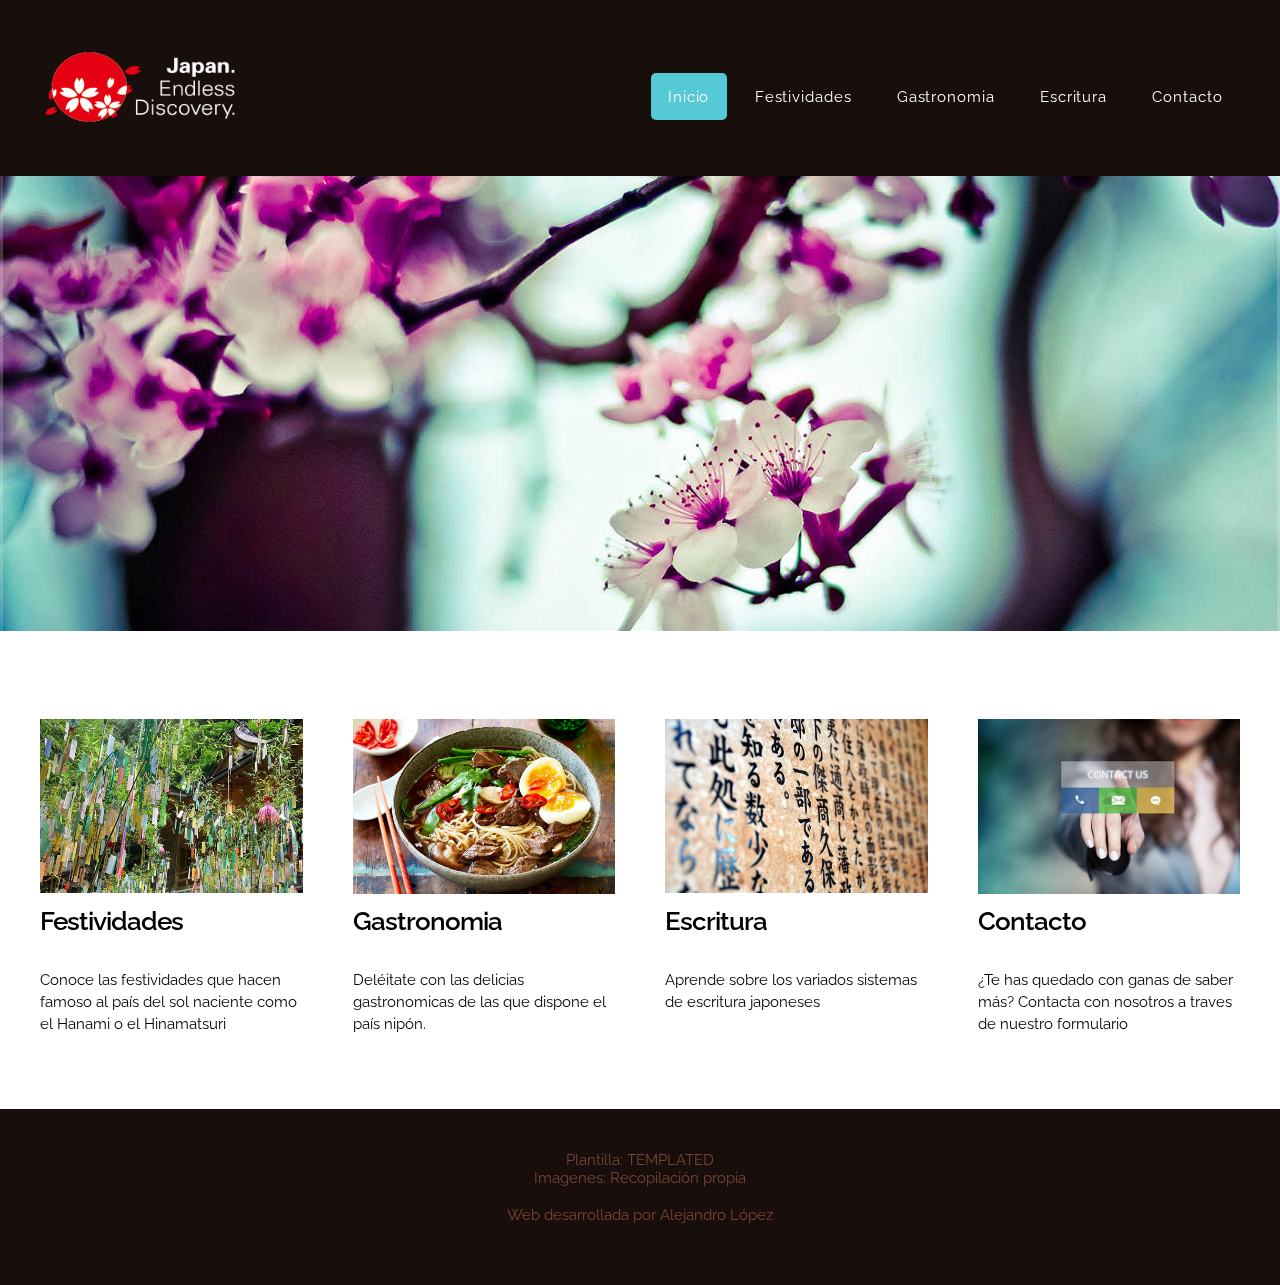
<file: HTML/index.html>
<!DOCTYPE HTML>
<!--
	Autonomy by TEMPLATED
    templated.co @templatedco
    Released for free under the Creative Commons Attribution 3.0 license (templated.co/license)
-->
<html>
	<head>
		<title>Japón por Alexlp</title>
		<meta http-equiv="content-type" content="text/html; charset=utf-8" />
		<meta name="description" content="" />
		<meta name="keywords" content="" />
		<link rel="icon" type="image/x-icon" href="https://i.imgur.com/o9pSnKB.png" />
		<link href='http://fonts.googleapis.com/css?family=Raleway:400,100,200,300,500,600,700,800,900' rel='stylesheet' type='text/css'>
		<!--[if lte IE 8]><script src="js/html5shiv.js"></script><![endif]-->
		<script src="http://ajax.googleapis.com/ajax/libs/jquery/1.11.0/jquery.min.js"></script>
		<script src="js/skel.min.js"></script>
		<script src="js/skel-panels.min.js"></script>
		<script src="js/init.js"></script>
		<script src="js/back.js"></script>
		<noscript>
			<link rel="stylesheet" href="css/skel-noscript.css" />
			<link rel="stylesheet" href="css/style.css" />
			<link rel="stylesheet" href="css/style-desktop.css" />
		</noscript>
		<!--[if lte IE 8]><link rel="stylesheet" href="css/ie/v8.css" /><![endif]-->
		<!--[if lte IE 9]><link rel="stylesheet" href="css/ie/v9.css" /><![endif]-->
	</head>
	<body class="homepage">
		<button onclick="topFunction()" id="myBtn" title="Go to top">Ir arriba</button>


		<!-- Header -->
		<div id="header">
			<div class="container">
				<a href="index.html"><img src="images/logo.png" alt="logo" width="200" height="100"/></a>

				<!-- Logo -->
				<!--<div id="logo">
					<h1><a href="#">Japón por Alexlp</a></h1>
				</div>-->
				
				<!-- Nav -->
				<nav id="nav">
					<ul>
						<li class="active"><a class="menu" href="index.html">Inicio</a></li>
						<li><a class="menu" href="festividades.html">Festividades</a></li>
						<li><a class="menu" href="gastronomia.html">Gastronomia</a></li>
						<li><a class="menu" href="escritura.html">Escritura</a></li>
						<li><a class="menu" href="contacto.html">Contacto</a></li>
					</ul>
				</nav>

			</div>
		</div>

		<div id="banner">&nbsp;</div>

		<div id="featured">
			<div class="container">
				<div class="row">

					<div class="3u">
						<section>
							<a href="festividades.html" class="image full"><img src="images/Tanabata2.jpg" alt="Tanabata"></a>
							<header>
								<h2>Festividades</h2>
							</header>
							<p>Conoce las festividades que hacen famoso al país del sol naciente como el Hanami o el Hinamatsuri</p>				
						</section>
					</div>

					<div class="3u">
						<section>
							<a href="gastronomia.html" class="image full"><img src="images/ramen2.jpg" alt="Ramen"></a>
							<header>
								<h2>Gastronomia</h2>
							</header>
							<p>Deléitate con las delicias gastronomicas de las que dispone el país nipón.</p>				
						</section>
					</div>

					<div class="3u">
						<section>
							<a href="escritura.html" class="image full"><img src="images/kanji.jpg" alt=""></a>
							<header>
								<h2>Escritura</h2>
							</header>
							<p>Aprende sobre los variados sistemas de escritura japoneses</p>	
						</section>
					</div>


					<div class="3u">
						<section>
							<a href="contacto.html" class="image full"><img src="images/contacto.jpg" alt="Taiko"></a>
							<header>
								<h2>Contacto</h2>
							</header>
							<p>¿Te has quedado con ganas de saber más? Contacta con nosotros a traves de nuestro formulario</p>				
						</section>
					</div>

				</div>
			</div>
		</div>
		<!-- Copyright -->
		<div id="copyright">
			<div class="container">
				Plantilla: <a href="http://templated.co">TEMPLATED</a> 
				<p>Imagenes: Recopilación propia</p>
				<p>Web desarrollada por <a href="https://www.linkedin.com/in/alexinforlopez/" target="_blank">Alejandro López</a></p> 
			</div>
		</div>
	</body>
</html>
</file>
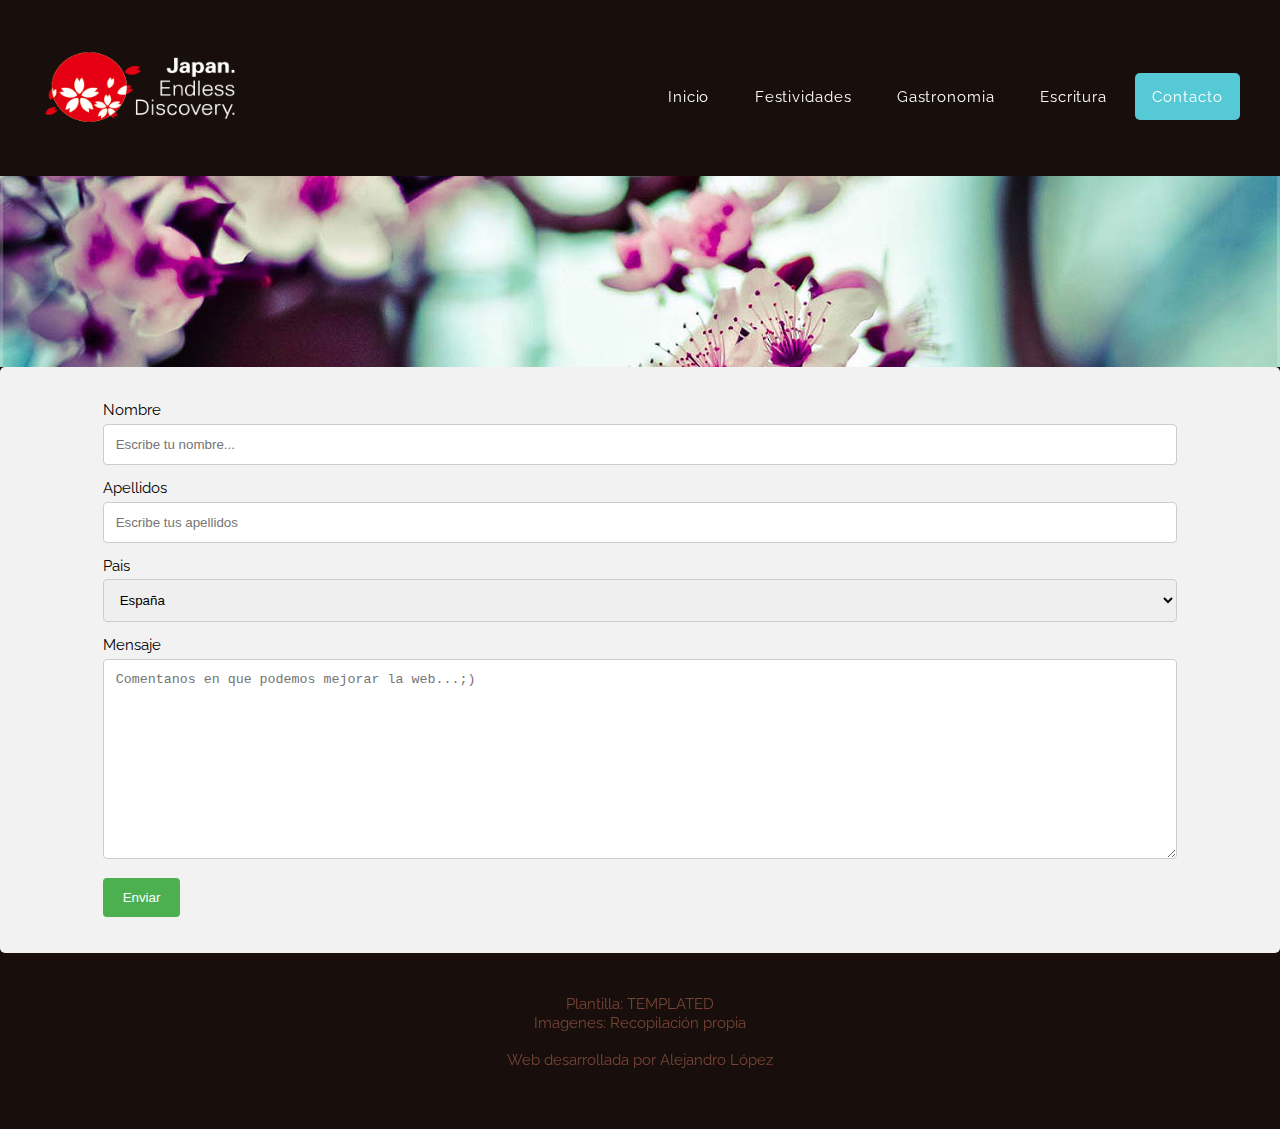
<file: HTML/contacto.html>
<!DOCTYPE HTML>
<!--
	Autonomy by TEMPLATED
    templated.co @templatedco
    Released for free under the Creative Commons Attribution 3.0 license (templated.co/license)
-->
<html>
	<head>
		<title>Japón por Alexlp</title>
		<meta http-equiv="content-type" content="text/html; charset=utf-8" />
		<meta name="description" content="" />
		<meta name="keywords" content="" />
		<link rel="icon" type="image/x-icon" href="https://i.imgur.com/o9pSnKB.png" />
		<link href='http://fonts.googleapis.com/css?family=Raleway:400,100,200,300,500,600,700,800,900' rel='stylesheet' type='text/css'>
		<!--[if lte IE 8]><script src="js/html5shiv.js"></script><![endif]-->
		<script src="http://ajax.googleapis.com/ajax/libs/jquery/1.11.0/jquery.min.js"></script>
		<script src="js/skel.min.js"></script>
		<script src="js/skel-panels.min.js"></script>
		<script src="js/init.js"></script>
		<script src="js/back.js"></script>
		<noscript>
			<link rel="stylesheet" href="css/skel-noscript.css" />
			<link rel="stylesheet" href="css/style.css" />
			<link rel="stylesheet" href="css/style-desktop.css" />
		</noscript>
		<!--[if lte IE 8]><link rel="stylesheet" href="css/ie/v8.css" /><![endif]-->
		<!--[if lte IE 9]><link rel="stylesheet" href="css/ie/v9.css" /><![endif]-->
	</head>
	<body>
		<button onclick="topFunction()" id="myBtn" title="Go to top">Ir arriba</button>

		<!-- Header -->
		<div id="header">
			<div class="container">
				<a href="index.html"><img src="images/logo.png" alt="logo" width="200" height="100"/></a>
				
				<!-- Nav -->
				<nav id="nav">
					<ul>
						<li><a class="menu" href="index.html">Inicio</a></li>
						<li><a class="menu" href="festividades.html">Festividades</a></li>
						<li><a class="menu" href="gastronomia.html">Gastronomia</a></li>
						<li><a class="menu" href="escritura.html">Escritura</a></li>
						<li class="active"><a class="menu" href="contacto.html">Contacto</a></li>
					</ul>
				</nav>
			</div>
		</div>
		<!-- Header -->

		<div id="banner">&nbsp;</div>

		<div class="contenedor">
 			<form action="http://www.iesjacaranda-brenes.org/lmsgi/resultado.php" method="post" target="_blank">
 				Nombre<br>
 				<input type="text" id="nombre" name="Nombre" placeholder="Escribe tu nombre...">
 				Apellidos<br>
				<input type="text" id="apellidos" name="Apellidos" placeholder="Escribe tus apellidos">
				Pais<br>
				<select id="pais" name="Pais">
					<option value="España">España</option>
					<option value="Japón">Japón</option>
					<option value="Brasil">Braaaaziiiil</option>
				</select>
				Mensaje<br>
				<textarea id="subject" name="Mensaje" placeholder="Comentanos en que podemos mejorar la web...;)" style="height:200px"></textarea>
				<input type="submit" value="Enviar">
			</form>
		</div> 
		</div>
		<!-- Copyright -->
		<div id="copyright">
			<div class="container">
				Plantilla: <a href="http://templated.co">TEMPLATED</a> 
				<p>Imagenes: Recopilación propia</p>
				<p>Web desarrollada por <a href="https://www.linkedin.com/in/alexinforlopez/" target="_blank">Alejandro López</a></p> 
			</div>
		</div>

	</body>
</html>
</file>
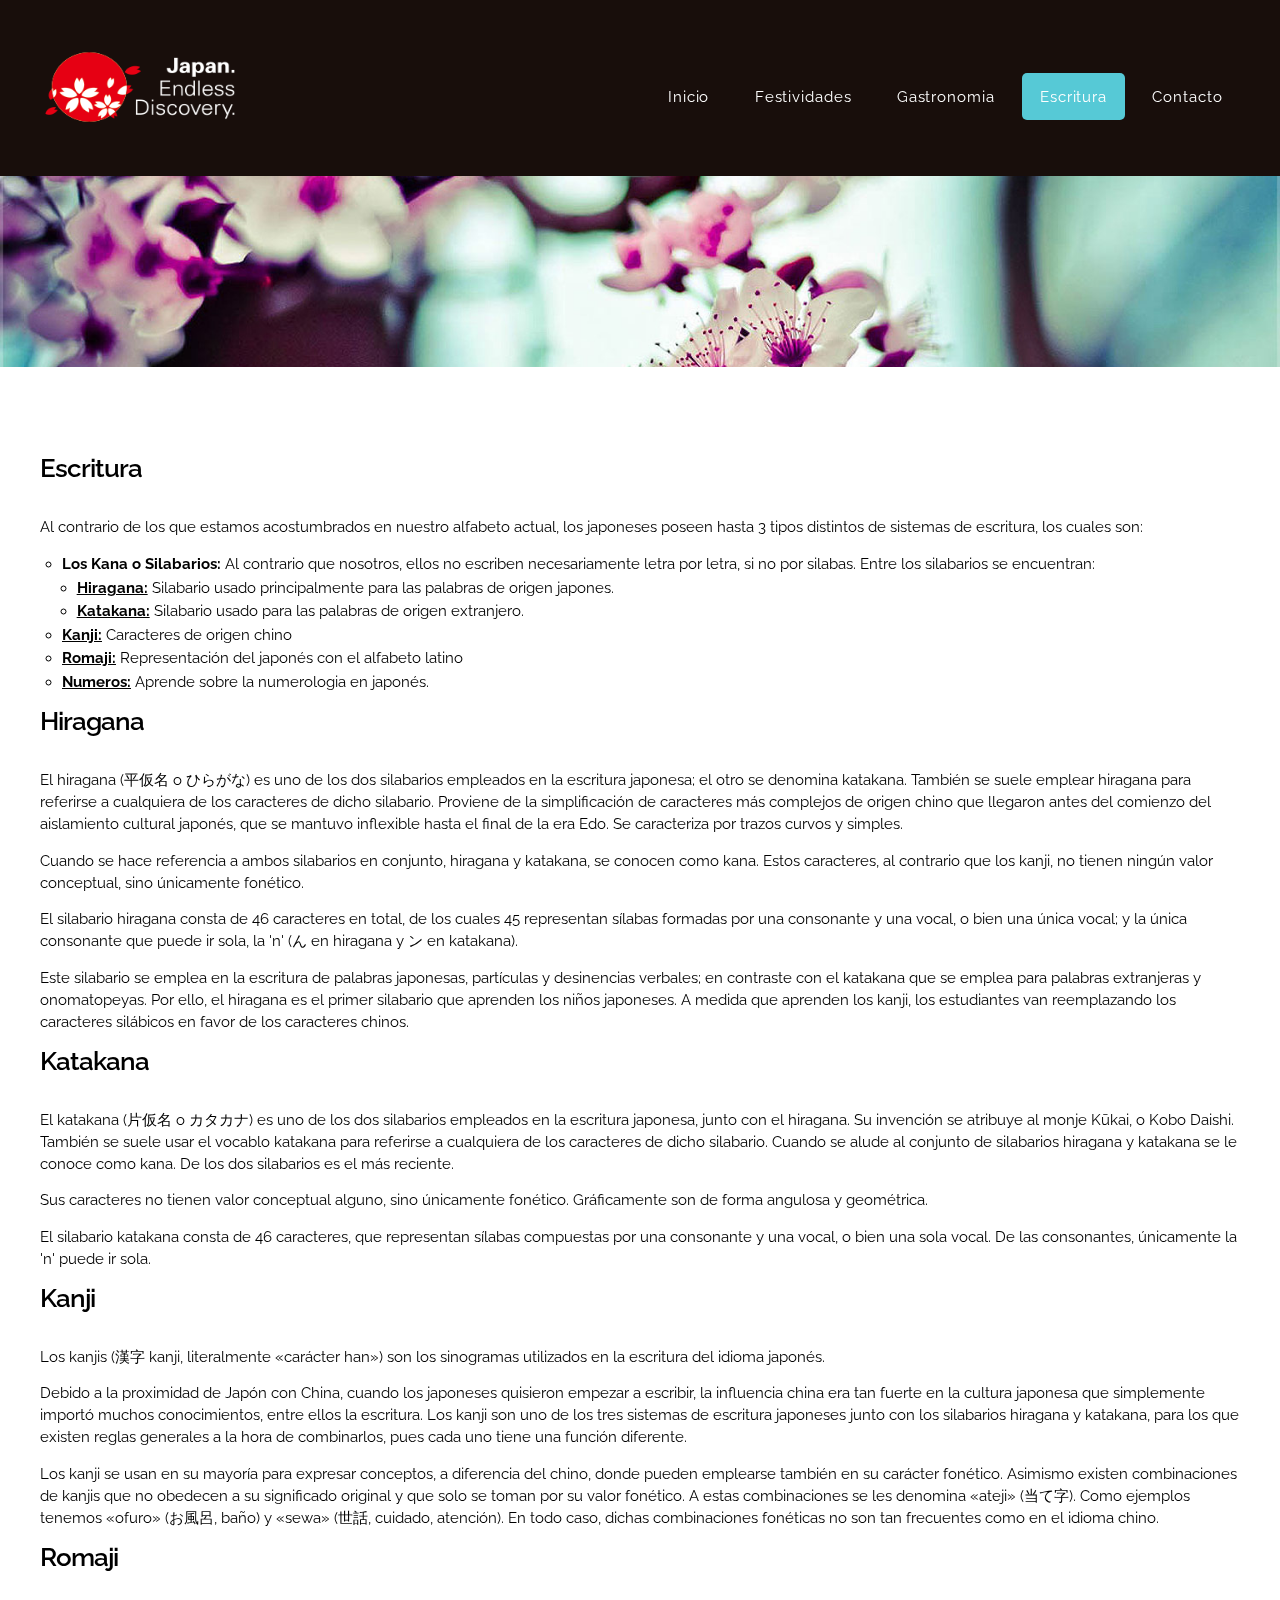
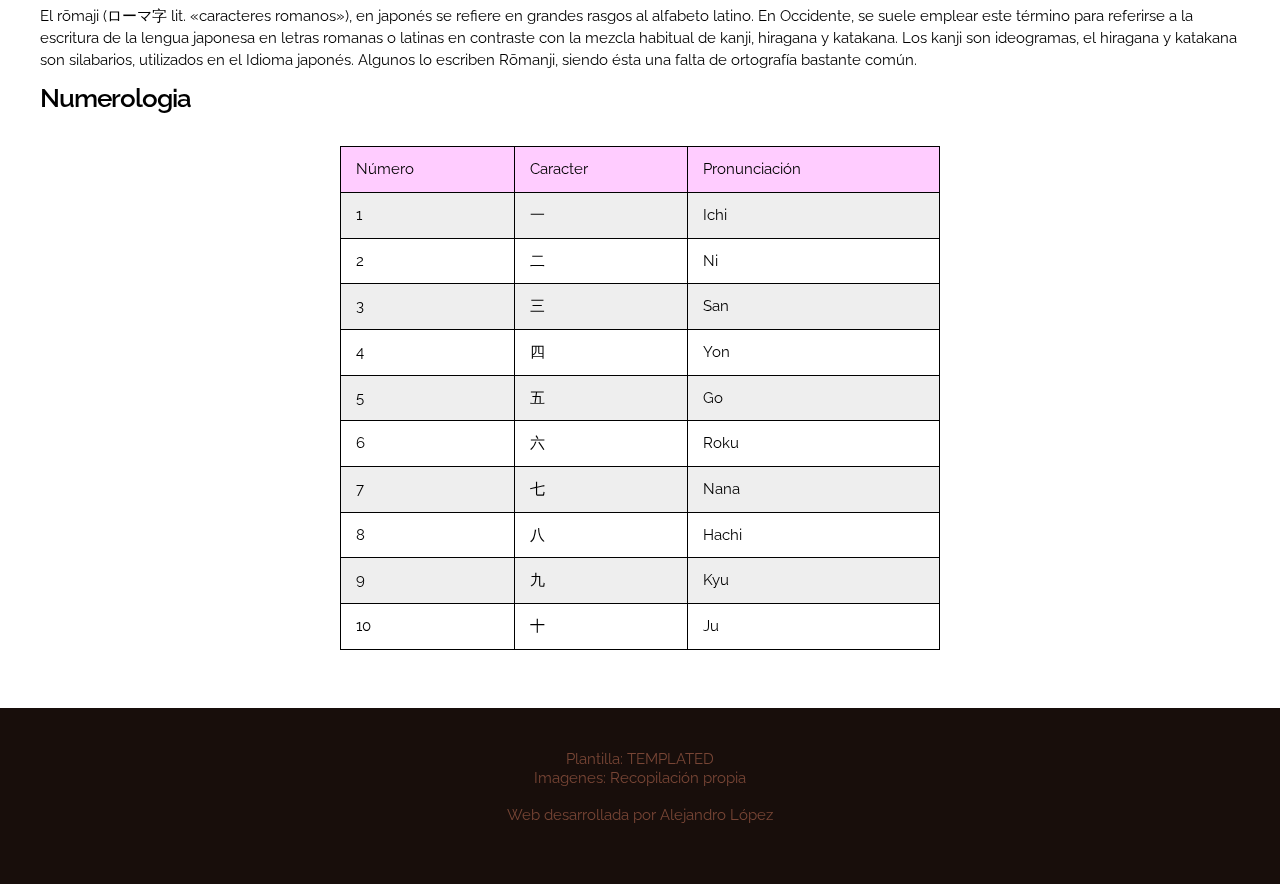
<file: HTML/escritura.html>
<!DOCTYPE HTML>
<!--
	Autonomy by TEMPLATED
    templated.co @templatedco
    Released for free under the Creative Commons Attribution 3.0 license (templated.co/license)
-->
<html>
	<head>
		<title>Japón por Alexlp</title>
		<meta http-equiv="content-type" content="text/html; charset=utf-8" />
		<meta name="description" content="" />
		<meta name="keywords" content="" />
		<link rel="icon" type="image/x-icon" href="https://i.imgur.com/o9pSnKB.png" />
		<link href='http://fonts.googleapis.com/css?family=Raleway:400,100,200,300,500,600,700,800,900' rel='stylesheet' type='text/css'>
		<!--[if lte IE 8]><script src="js/html5shiv.js"></script><![endif]-->
		<script src="http://ajax.googleapis.com/ajax/libs/jquery/1.11.0/jquery.min.js"></script>
		<script src="js/skel.min.js"></script>
		<script src="js/skel-panels.min.js"></script>
		<script src="js/init.js"></script>
		<script src="js/back.js"></script>
		<noscript>
			<link rel="stylesheet" href="css/skel-noscript.css" />
			<link rel="stylesheet" href="css/style.css" />
			<link rel="stylesheet" href="css/style-desktop.css" />
		</noscript>
		<!--[if lte IE 8]><link rel="stylesheet" href="css/ie/v8.css" /><![endif]-->
		<!--[if lte IE 9]><link rel="stylesheet" href="css/ie/v9.css" /><![endif]-->
	</head>
	<body>
		<button onclick="topFunction()" id="myBtn" title="Go to top">Ir arriba</button>

		<!-- Header -->
		<div id="header">
			<div class="container">
				<a href="index.html"><img src="images/logo.png" alt="logo" width="200" height="100"/></a>
				
				<!-- Nav -->
				<nav id="nav">
					<ul>
						<li><a class="menu" href="index.html">Inicio</a></li>
						<li><a class="menu" href="festividades.html">Festividades</a></li>
						<li><a class="menu" href="gastronomia.html">Gastronomia</a></li>
						<li class="active"><a class="menu" href="escritura.html">Escritura</a></li>
						<li><a class="menu" href="contacto.html">Contacto</a></li>
					</ul>
				</nav>
			</div>
		</div>
		<!-- Header -->

		<div id="banner">&nbsp;</div>

		<div id="featured">
			<div class="container">
				<div class="row">
					<div>
						<section>
							<header>
								<h2>Escritura</h2>
							</header>
							<p>Al contrario de los que estamos acostumbrados en nuestro alfabeto actual, los japoneses poseen hasta 3 tipos distintos de sistemas de escritura, los cuales son:</p>
							<ul style="list-style-type:circle" >
								<li style='margin-left: 1.5em'><strong>Los Kana o Silabarios:</strong> Al contrario que nosotros, ellos no escriben necesariamente letra por letra, si no por silabas. Entre los silabarios se encuentran:</li>
								<ul style="list-style-type:circle">
									<li style='margin-left: 2.5em'><strong><a href="#hiragana">Hiragana:</a></strong> Silabario usado principalmente para las palabras de origen japones.</li>
									<li style='margin-left: 2.5em'><strong><a href="#katakana">Katakana:</a></strong> Silabario usado para las palabras de origen extranjero.</li>
								</ul>
								<li style='margin-left: 1.5em'><strong><a href="#kanji">Kanji:</a></strong> Caracteres de origen chino</li>
								<li style='margin-left: 1.5em'><strong><a href="#romaji">Romaji:</a></strong> Representación del japonés con el alfabeto latino</li>
								<li style='margin-left: 1.5em'><strong><a href="#numeros">Numeros:</a></strong> Aprende sobre la numerologia en japonés.</li>
							</ul>
							<br>
						</section>
						<section>
							<header>
								<h2 id="hiragana">Hiragana</h2>
							</header>
							<p>El hiragana (平仮名 o ひらがな) es uno de los dos silabarios empleados en la escritura japonesa; el otro se denomina katakana. También se suele emplear hiragana para referirse a cualquiera de los caracteres de dicho silabario. Proviene de la simplificación de caracteres más complejos de origen chino que llegaron antes del comienzo del aislamiento cultural japonés, que se mantuvo inflexible hasta el final de la era Edo. Se caracteriza por trazos curvos y simples.</p>

							<p>Cuando se hace referencia a ambos silabarios en conjunto, hiragana y katakana, se conocen como kana. Estos caracteres, al contrario que los kanji, no tienen ningún valor conceptual, sino únicamente fonético.</p>

							<p>El silabario hiragana consta de 46 caracteres en total, de los cuales 45 representan sílabas formadas por una consonante y una vocal, o bien una única vocal; y la única consonante que puede ir sola, la 'n' (ん en hiragana y ン en katakana).</p>

							<p>Este silabario se emplea en la escritura de palabras japonesas, partículas y desinencias verbales; en contraste con el katakana que se emplea para palabras extranjeras y onomatopeyas. Por ello, el hiragana es el primer silabario que aprenden los niños japoneses. A medida que aprenden los kanji, los estudiantes van reemplazando los caracteres silábicos en favor de los caracteres chinos.</p>
						</section>
						<section>
							<header>
								<h2 id="katakana">Katakana</h2>
							</header>
							<p>El katakana (片仮名 o カタカナ) es uno de los dos silabarios empleados en la escritura japonesa, junto con el hiragana. Su invención se atribuye al monje Kūkai, o Kobo Daishi. También se suele usar el vocablo katakana para referirse a cualquiera de los caracteres de dicho silabario. Cuando se alude al conjunto de silabarios hiragana y katakana se le conoce como kana. De los dos silabarios es el más reciente.</p>

							<p>Sus caracteres no tienen valor conceptual alguno, sino únicamente fonético. Gráficamente son de forma angulosa y geométrica.</p>

							<p>El silabario katakana consta de 46 caracteres, que representan sílabas compuestas por una consonante y una vocal, o bien una sola vocal. De las consonantes, únicamente la 'n' puede ir sola.</p>
						</section>
						<section>
							<header>
								<h2 id="kanji">Kanji</h2>
							</header>
							<p>Los kanjis (漢字 kanji, literalmente «carácter han») son los sinogramas utilizados en la escritura del idioma japonés.</p>

							<p>Debido a la proximidad de Japón con China, cuando los japoneses quisieron empezar a escribir, la influencia china era tan fuerte en la cultura japonesa que simplemente importó muchos conocimientos, entre ellos la escritura. Los kanji son uno de los tres sistemas de escritura japoneses junto con los silabarios hiragana y katakana, para los que existen reglas generales a la hora de combinarlos, pues cada uno tiene una función diferente.</p>

							<p>Los kanji se usan en su mayoría para expresar conceptos, a diferencia del chino, donde pueden emplearse también en su carácter fonético. Asimismo existen combinaciones de kanjis que no obedecen a su significado original y que solo se toman por su valor fonético. A estas combinaciones se les denomina «ateji» (当て字). Como ejemplos tenemos «ofuro» (お風呂, baño) y «sewa» (世話, cuidado, atención). En todo caso, dichas combinaciones fonéticas no son tan frecuentes como en el idioma chino.</p>
						</section>
						<section>
							<header>
								<h2 id="romaji">Romaji</h2>
							</header>
							<p>El rōmaji (ローマ字 lit. «caracteres romanos»), en japonés se refiere en grandes rasgos al alfabeto latino. En Occidente, se suele emplear este término para referirse a la escritura de la lengua japonesa en letras romanas o latinas en contraste con la mezcla habitual de kanji, hiragana y katakana. Los kanji son ideogramas, el hiragana y katakana son silabarios, utilizados en el Idioma japonés. Algunos lo escriben Rōmanji, siendo ésta una falta de ortografía bastante común.</p>
						</section>
						<section>
							<header>
								<h2 id="numeros">Numerologia</h2>
							</header>
							<table id="t01">
  							<tr>
   								<th>Número</th>
  							  	<th>Caracter</th> 
							    <th>Pronunciación</th>
							</tr>
							<tr>
							    <td>1</td>
							    <td>一</td>
							    <td>Ichi</td>
							</tr>
							<tr>
							    <td>2</td>
							    <td>二</td>
							    <td>Ni</td>
							</tr>
							<tr>
								<td>3</td>
								<td>三</td>
								<td>San</td>
							</tr>
							<tr>
								<td>4</td>
								<td>四</td>
								<td>Yon</td>
							</tr>
							<tr>
								<td>5</td>
								<td>五</td>
								<td>Go</td>
							</tr>
							<tr>
								<td>6</td>
								<td>六</td>
								<td>Roku</td>
							</tr>
							<tr>
								<td>7</td>
								<td>七</td>
								<td>Nana</td>
							</tr>
							<tr>
								<td>8</td>
								<td>八</td>
								<td>Hachi</td>
							</tr>
							<tr>
								<td>9</td>
								<td>九</td>
								<td>Kyu</td>
							</tr>
							<tr>
								<td>10</td>
								<td>十</td>
								<td>Ju</td>
							</tr>
							</table>
						</section>

					</div>		
				</div>
			</div>
		</div>
		

		<!-- Copyright -->
		<div id="copyright">
			<div class="container">
				Plantilla: <a href="http://templated.co">TEMPLATED</a> 
				<p>Imagenes: Recopilación propia</p>
				<p>Web desarrollada por <a href="https://www.linkedin.com/in/alexinforlopez/" target="_blank">Alejandro López</a></p> 
			</div>
		</div>

	</body>
</html>
</file>
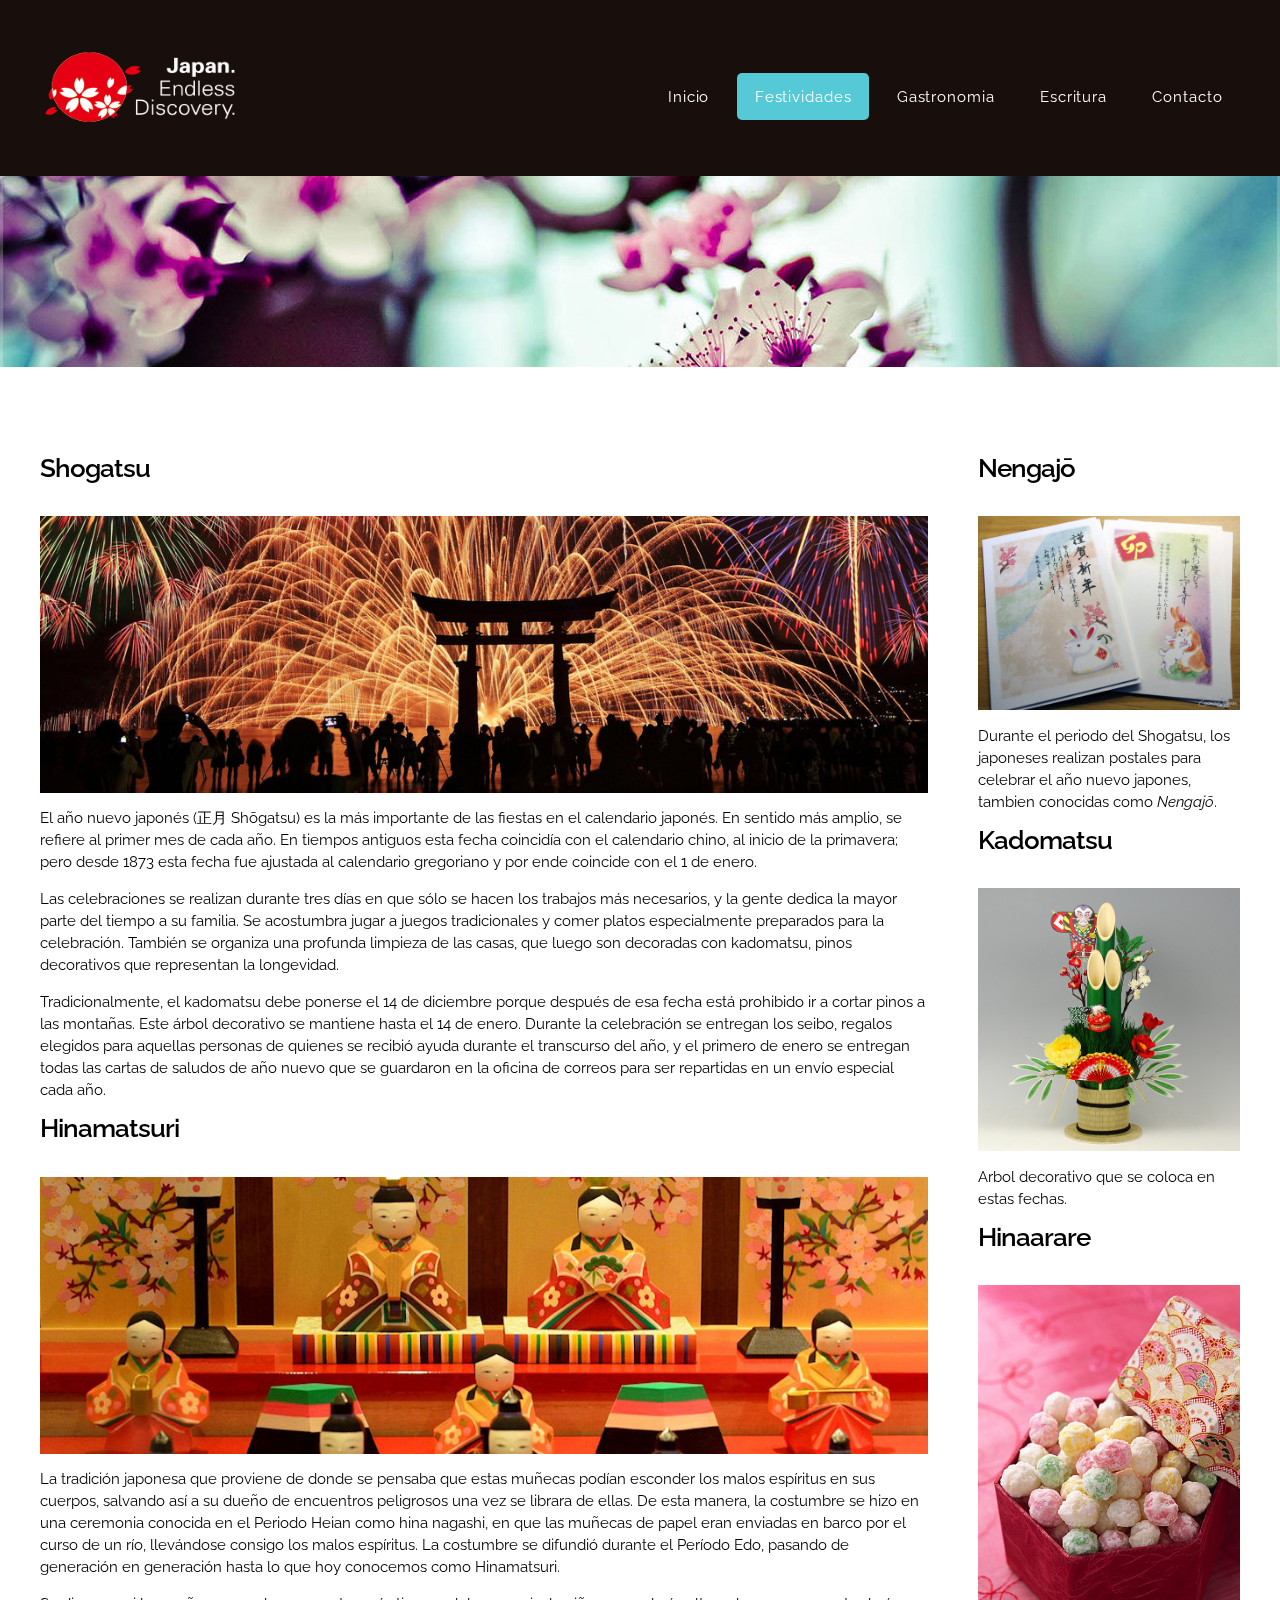
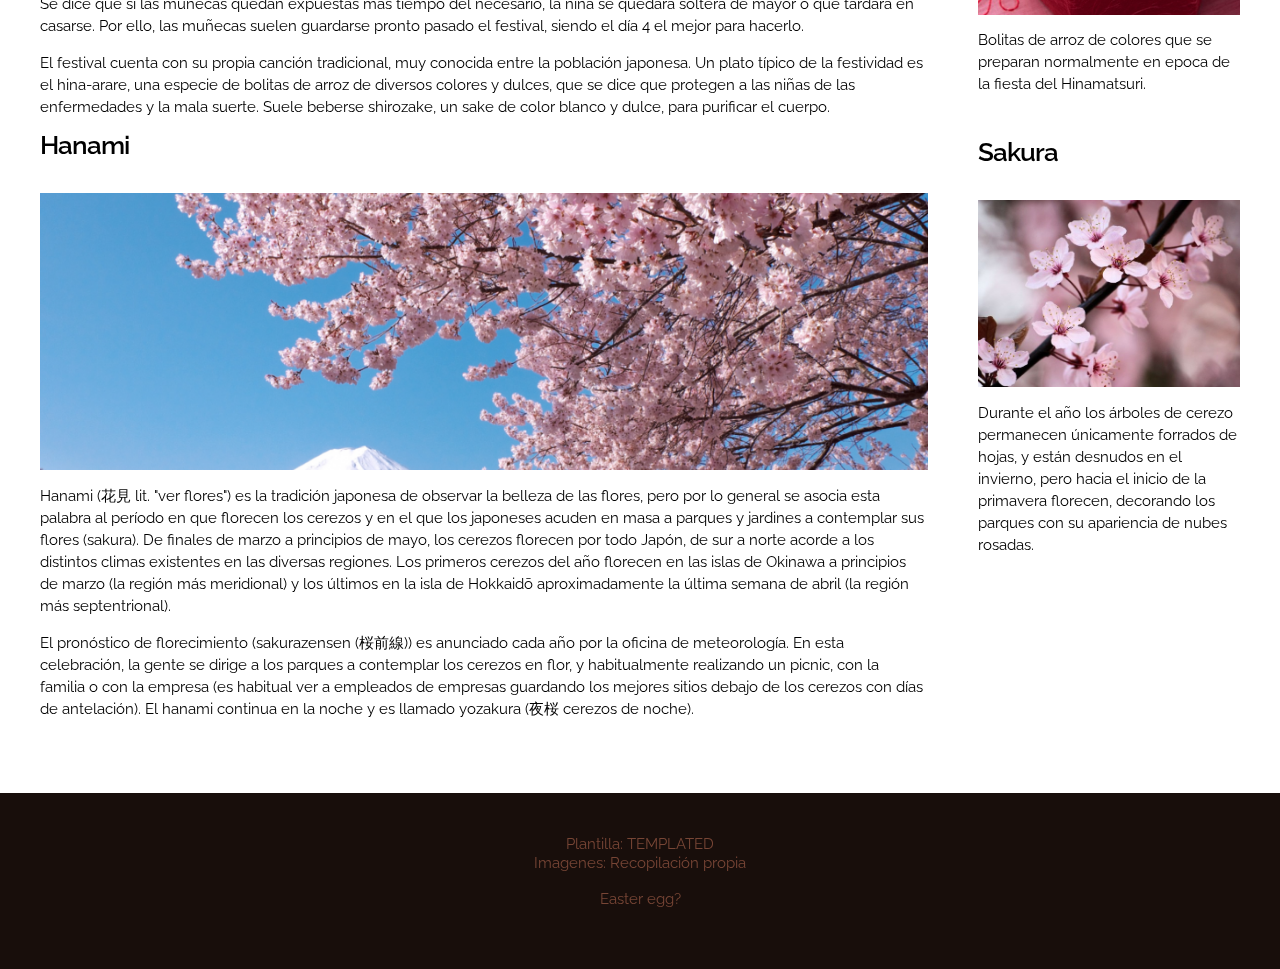
<file: HTML/festividades.html>
<!DOCTYPE HTML>
<!--
	Autonomy by TEMPLATED
    templated.co @templatedco
    Released for free under the Creative Commons Attribution 3.0 license (templated.co/license)
-->
<html>
	<head>
		<title>Japón por Alexlp</title>
		<meta http-equiv="content-type" content="text/html; charset=utf-8" />
		<meta name="description" content="" />
		<meta name="keywords" content="" />
		<link rel="icon" type="image/x-icon" href="https://i.imgur.com/o9pSnKB.png" />
		<link href='http://fonts.googleapis.com/css?family=Raleway:400,100,200,300,500,600,700,800,900' rel='stylesheet' type='text/css'>
		<!--[if lte IE 8]><script src="js/html5shiv.js"></script><![endif]-->
		<script src="http://ajax.googleapis.com/ajax/libs/jquery/1.11.0/jquery.min.js"></script>
		<script src="js/skel.min.js"></script>
		<script src="js/skel-panels.min.js"></script>
		<script src="js/init.js"></script>
		<script src="js/back.js"></script>
		<noscript>
			<link rel="stylesheet" href="css/skel-noscript.css" />
			<link rel="stylesheet" href="css/style.css" />
			<link rel="stylesheet" href="css/style-desktop.css" />
		</noscript>
		<!--[if lte IE 8]><link rel="stylesheet" href="css/ie/v8.css" /><![endif]-->
		<!--[if lte IE 9]><link rel="stylesheet" href="css/ie/v9.css" /><![endif]-->
	</head>
	<body>
		<button onclick="topFunction()" id="myBtn" title="Go to top">Ir arriba</button>

		<!-- Header -->
		<div id="header">
			<div class="container">
				<a href="index.html"><img src="images/logo.png" alt="logo" width="200" height="100"/></a>
				
				<!-- Nav -->
				<nav id="nav">
					<ul>
						<li><a class="menu" href="index.html">Inicio</a></li>
						<li class="active"><a class="menu" href="festividades.html">Festividades</a></li>
						<li><a class="menu" href="gastronomia.html">Gastronomia</a></li>
						<li><a class="menu" href="escritura.html">Escritura</a></li>
						<li><a class="menu" href="contacto.html">Contacto</a></li>
					</ul>
				</nav>
			</div>
		</div>
		<!-- Header -->

		<div id="banner">&nbsp;</div>

		<div id="featured">
			<div class="container">
				<div class="row">
					<div class="9u">
						<section>
							<header>
								<h2>Shogatsu</h2>
							</header>
							<img src="images/rsz_hanabi_1st.jpg" alt="" class="image full">
							<p>El año nuevo japonés (正月 Shōgatsu) es la más importante de las fiestas en el calendario japonés. En sentido más amplio, se refiere al primer mes de cada año. En tiempos antiguos esta fecha coincidía con el calendario chino, al inicio de la primavera; pero desde 1873 esta fecha fue ajustada al calendario gregoriano y por ende coincide con el 1 de enero.</p>
							<p>Las celebraciones se realizan durante tres días en que sólo se hacen los trabajos más necesarios, y la gente dedica la mayor parte del tiempo a su familia. Se acostumbra jugar a juegos tradicionales y comer platos especialmente preparados para la celebración. También se organiza una profunda limpieza de las casas, que luego son decoradas con kadomatsu, pinos decorativos que representan la longevidad.</p>
							<p>Tradicionalmente, el kadomatsu debe ponerse el 14 de diciembre porque después de esa fecha está prohibido ir a cortar pinos a las montañas. Este árbol decorativo se mantiene hasta el 14 de enero.
							Durante la celebración se entregan los seibo, regalos elegidos para aquellas personas de quienes se recibió ayuda durante el transcurso del año, y el primero de enero se entregan todas las cartas de saludos de año nuevo que se guardaron en la oficina de correos para ser repartidas en un envío especial cada año.</p> 
						</section>
						<section>
							<header>
								<h2>Hinamatsuri</h2>
							</header>
							<img src="images/hinamatsurirsz.jpg" alt="" class="image full">
							<p>La tradición japonesa que proviene de donde se pensaba que estas muñecas podían esconder los malos espíritus en sus cuerpos, salvando así a su dueño de encuentros peligrosos una vez se librara de ellas. De esta manera, la costumbre se hizo en una ceremonia conocida en el Periodo Heian como hina nagashi, en que las muñecas de papel eran enviadas en barco por el curso de un río, llevándose consigo los malos espíritus. La costumbre se difundió durante el Período Edo, pasando de generación en generación hasta lo que hoy conocemos como Hinamatsuri.</p>
							<p>Se dice que si las muñecas quedan expuestas más tiempo del necesario, la niña se quedará soltera de mayor o que tardará en casarse. Por ello, las muñecas suelen guardarse pronto pasado el festival, siendo el día 4 el mejor para hacerlo.</p>
							<p>El festival cuenta con su propia canción tradicional, muy conocida entre la población japonesa. Un plato típico de la festividad es el hina-arare, una especie de bolitas de arroz de diversos colores y dulces, que se dice que protegen a las niñas de las enfermedades y la mala suerte. Suele beberse shirozake, un sake de color blanco y dulce, para purificar el cuerpo.</p> 
						</section>
						<section>
							<header>
								<h2>Hanami</h2>
							</header>
							<img src="images/hanamirsz.png" alt="" class="image full">
							<p>Hanami (花見 lit. "ver flores") es la tradición japonesa de observar la belleza de las flores, pero por lo general se asocia esta palabra al período en que florecen los cerezos y en el que los japoneses acuden en masa a parques y jardines a contemplar sus flores (sakura). De finales de marzo a principios de mayo, los cerezos florecen por todo Japón, de sur a norte acorde a los distintos climas existentes en las diversas regiones. Los primeros cerezos del año florecen en las islas de Okinawa a principios de marzo (la región más meridional) y los últimos en la isla de Hokkaidō aproximadamente la última semana de abril (la región más septentrional).</p>
							<p>El pronóstico de florecimiento (sakurazensen (桜前線)) es anunciado cada año por la oficina de meteorología. En esta celebración, la gente se dirige a los parques a contemplar los cerezos en flor, y habitualmente realizando un picnic, con la familia o con la empresa (es habitual ver a empleados de empresas guardando los mejores sitios debajo de los cerezos con días de antelación). El hanami continua en la noche y es llamado yozakura (夜桜 cerezos de noche).</p> 
						</section>
					</div>
					<div class="3u">
						<section>
							<header>
								<h2>Nengajō</h2>
							</header>
							<a class="image full"><img src="images/nengajo.jpg" alt=""></a>
							<p>Durante el periodo del Shogatsu, los japoneses realizan postales para celebrar el año nuevo japones, tambien conocidas como <i>Nengajō</i>.</p>
						</section>
						<section>
							<header>
								<h2>Kadomatsu</h2>
							</header>
							<a class="image full"><img src="images/kadomatsu.jpg" alt=""></a>
							<p>Arbol decorativo que se coloca en estas fechas.</p>				
						</section>
						<section>
							<header>
								<h2>Hinaarare</h2>
							</header>
							<a class="image full"><img src="images/hinaarare.png" alt=""></a>
							<p>Bolitas de arroz de colores que se preparan normalmente en epoca de la fiesta del Hinamatsuri. </p>				
						</section>
						<br />
						<br />
						<section>
							<header>
								<h2>Sakura</h2>
							</header>
							<a class="image full"><img src="images/sakura.jpg" alt=""></a>
							<p>Durante el año los árboles de cerezo permanecen únicamente forrados de hojas, y están desnudos en el invierno, pero hacia el inicio de la primavera florecen, decorando los parques con su apariencia de nubes rosadas. </p>				
						</section>
					</div>		
				</div>
			</div>
		</div>
		

		<!-- Copyright -->
		<div id="copyright">
			<div class="container">
				Plantilla: <a href="http://templated.co">TEMPLATED</a> 
				<p>Imagenes: Recopilación propia</p>
				<p><a href="http://www.pown.it/1471" target="_blank">Easter egg?</a></p>
				
			</div>
		</div>

	</body>
</html>
</file>
<file: HTML/css/style.css>
﻿/*
	Autonomy by TEMPLATED
    templated.co @templatedco
    Released for free under the Creative Commons Attribution 3.0 license (templated.co/license)
*/

/*********************************************************************************/
/* Basic                                                                         */
/*********************************************************************************/

	body {
		margin: 0px;
		padding: 0px;
		background: #180E0B;
		font-family: 'Raleway', sans-serif;
		font-size: 11pt;
		color: #000000;
	}

	h1, h2, h3 {
		margin: 0px;
		padding: 0px;
	}

	h2 {
		padding: 0px 0px 20px 0px;
		letter-spacing: -1px;
		font-size: 1.8em;
	}

	p, ol, ul {
		margin-top: 0px;
		line-height: 160%;
	}

	p {
		margin-bottom: 1em;
		line-height: 150%;
	}


	strong {
		font-weight: 700;
	}

	i { 
		font-style: italic;
	}

	a {
		transition: 0.6s ease;
		color: #000000;
		border-radius: 5px;
	}


	a:hover {
		text-decoration: none;
	}

	a.menu:hover {
		transition: 0.6s;
		text-decoration: none;
		background-color: #56c9d6;
		border-radius: 5px;
	}

		/* Images */

			.image
			{
				display: inline-block;
			}
			
				.image img
				{
					display: block;
					width: 100%;
				}

				.image.featured
				{
					display: block;
					width: 100%;
					margin: 0 0 2em 0;
				}
				
				.image.full
				{
					display: block;
					width: 100%;
					margin-bottom: 1em;
				}
				
				.image.left
				{
					float: left;
					margin: 0 2em 2em 0;
				}
				
				.image.centered
				{
					display: block;
					margin: 0 0 2em 0;
				}

					.image.centered img
					{
						margin: 0 auto;
						width: auto;
					}

		header
		{
			margin-bottom: 1em;
		}
			
			header h2
			{
				font-weight: 600;
			}
		
			header .byline
			{
				display: block;
				margin: 0.5em 0 0 0;
				padding: 0 0 0.5em 0;
			}

		ul.style
		{
		}
		
		ul.style li
		{
			padding: 0.55em 0em;
		}
		
		ul.style li:first-child
		{
		}
		
		ul.style a
		{
			color: #774535 !important;
		}

		ul.style1
		{
		}
		
		ul.style1 li
		{
			padding: 0.55em 0em;
		}
		
		ul.style1 li:first-child
		{
		}
		
		ul.style1 a
		{
			color: #774535 !important;
		}

		ul.style1 img
		{
			float: left;
			margin-right: 1em;
		}
	
/*********************************************************************************/
/* Header                                                                        */
/*********************************************************************************/

	#header
	{
		position: relative;
	}

		#header .container
		{
			
			padding: 6em 0em;
		}

/*********************************************************************************/
/* Logo                                                                          */
/*********************************************************************************/

	#logo
	{
		position: absolute;
		left: 0em;
		top: 4.5em;
	}
	
		#logo h1
		{
			color: #FFF;
		}
	
		#logo a
		{
			display: block;
			text-decoration: none;
			font-size: 2.8em;
			font-weight: 600;
			color: #FFF;
		}

/*********************************************************************************/
/* Nav                                                                           */
/*********************************************************************************/

	#nav
	{
		position: absolute;
		right: 0em;
		top: 5em;
	}

		#nav > ul > li
		{
			float: left;
		}
		
			#nav > ul > li:last-child
			{
				padding-right: 0;
			}

			#nav > ul > li > a,
			#nav > ul > li > span
			{
				display: block;
				margin-left: 0.7em;
				padding: 0.80em 1.2em;
				letter-spacing: 0.06em;
				text-decoration: none;
				font-size: 1em;
				outline: 0;
				color: #FFF;
			}

			#nav li.active a
			{
				background: #56c9d6;
				border-radius: 5px;
				color: #FFF;
			}

			#nav > ul > li > ul
			{
				display: list-item;
				list-style-position: inside;
			}

/*********************************************************************************/
/* Banner                                                                        */
/*********************************************************************************/

	#banner
	{
		position: relative;
		background: #333 url(../images/banner.jpg) no-repeat center;
		background-size: cover;
	}
	
	.homepage #banner
	{
	}

/*********************************************************************************/
/* Main                                                                          */
/*********************************************************************************/

	#main
	{
		position: relative;
		padding: 6em 0em;
		background: #261611;
		color: #774535;
	}
	
	#main header h2
	{
		color: #bc765f;
	}
	
	#main a
	{
		color: #bc765f;
	}

/*********************************************************************************/
/* Featured                                                                      */
/*********************************************************************************/

	#featured
	{
		position: relative;
		padding: 6em 0em 6em 0em;
		background: #FFF;
	}

/*********************************************************************************/
/* Marketing                                                                     */
/*********************************************************************************/

	#marketing
	{
		position: relative;
		padding: 6em 0em;
		background: #372019;
		color: #8c5240;
	}
	
	#marketing header h2
	{
		color: #c0745d;
	}

/*********************************************************************************/
/* Copyright                                                                     */
/*********************************************************************************/
	
	#copyright
	{
		position: relative;
		padding: 3em 0em;
		text-align: center;
		color: #774535;
	}
	
	#copyright .container
	{
	}
	
	#copyright a
	{
		text-decoration: none;
		color: #774535 !important;
	}		

/*********************************************************************************/
/* Botón                                                                         */
/*********************************************************************************/

#myBtn {
	opacity: 0.8;
    display: none; /* Hidden by default */
    position: fixed; /* Fixed/sticky position */
    bottom: 20px; /* Place the button at the bottom of the page */
    right: 30px; /* Place the button 30px from the right */
    z-index: 99; /* Make sure it does not overlap */
    border: none; /* Remove borders */
    outline: none; /* Remove outline */
    background-color: #D785DE; /* Set a background color */
    color: white; /* Text color */
    cursor: pointer; /* Add a mouse pointer on hover */
    padding: 15px; /* Some padding */
    border-radius: 10px; /* Rounded corners */
    font-size: 18px; /* Increase font size */
    transition: width 2s
}

#myBtn:hover {
    background-color: #555; /* Add a dark-grey background on hover */
}

/*********************************************************************************/
/* Contacto                                                                      */
/*********************************************************************************/


 /* Style inputs with type="text", select elements and textareas */
input[type=text], select, textarea {
    width: 100%; /* Full width */
    padding: 12px; /* Some padding */ 
    border: 1px solid #ccc; /* Gray border */
    border-radius: 4px; /* Rounded borders */
    box-sizing: border-box; /* Make sure that padding and width stays in place */
    margin-top: 6px; /* Add a top margin */
    margin-bottom: 16px; /* Bottom margin */
    resize: vertical /* Allow the user to vertically resize the textarea (not horizontally) */
}

/* Style the submit button with a specific background color etc */
input[type=submit] {
    background-color: #4CAF50;
    color: white;
    padding: 12px 20px;
    border: none;
    border-radius: 4px;
    cursor: pointer;
}

/* When moving the mouse over the submit button, add a darker green color */
input[type=submit]:hover {
    background-color: #45a049;
}

/* Add a background color and some padding around the form */
.contenedor{
    border-radius: 5px;
    background-color: #f2f2f2;
	padding: 2.5em 7em;
} 


/*********************************************************************************/
/* Tablas                                                                        */
/*********************************************************************************/

table {
    width:50%;
    margin-left:25%;
}
table, th, td {
    border: 1px solid black;
    border-collapse: collapse;
}
th, td {
    padding: 15px;
    text-align: left;
}
table#t01 tr:nth-child(even) {
    background-color: #eee;
}
table#t01 tr:nth-child(odd) {
   background-color: #fff;
}
table#t01 th {
    background-color: #ffccff;
}
</file>
<file: HTML/css/style-desktop.css>
/*
	Autonomy by TEMPLATED
    templated.co @templatedco
    Released for free under the Creative Commons Attribution 3.0 license (templated.co/license)
*/

/*********************************************************************************/
/* Header                                                                        */
/*********************************************************************************/

	#header
	{
		position: relative;
	}

		#header .container
		{
			position: relative;
			padding: 2.5em 0em;
		}

/*********************************************************************************/
/* Logo                                                                          */
/*********************************************************************************/

	#logo
	{
		position: absolute;
		left: 0em;
		top: 4.5em;
	}
	
		#logo h1
		{
			color: #FFF;
		}
	
		#logo a
		{
			display: block;
			text-decoration: none;
			font-size: 2.8em;
			font-weight: 600;
			color: #FFF;
		}

/*********************************************************************************/
/* Nav                                                                           */
/*********************************************************************************/

	#nav
	{
		position: absolute;
		right: 0em;
		top: 5em;
	}

		#nav > ul > li
		{
			float: left;
		}
		
			#nav > ul > li:last-child
			{
				padding-right: 0;
			}

			#nav > ul > li > a,
			#nav > ul > li > span
			{
				display: block;
				margin-left: 0.7em;
				padding: 0.80em 1.2em;
				letter-spacing: 0.06em;
				text-decoration: none;
				font-size: 1em;
				outline: 0;
				color: #FFF;
			}

			#nav li.active a
			{
				background: #56c9d6;
				border-radius: 5px;
				color: #FFF;
			}

			#nav > ul > li > ul
			{
				display: none;
			}

/*********************************************************************************/
/* Banner                                                                        */
/*********************************************************************************/

	#banner
	{
		padding: 6em 0em;
	}

	.homepage #banner
	{
		padding: 15em 0em;
	}

/*********************************************************************************/
/* Main                                                                          */
/*********************************************************************************/

	#main
	{
		padding: 6em 0em;
	}
	
/*********************************************************************************/
/* Featured                                                                      */
/*********************************************************************************/

	#featured
	{
		padding: 6em 0em 4em 0em;
	}

/*********************************************************************************/
/* Marketing                                                                     */
/*********************************************************************************/

	#marketing
	{
		padding: 6em 0em;
	}
	
/*********************************************************************************/
/* Copyright                                                                     */
/*********************************************************************************/
	
	#copyright
	{
		padding: 3em 0em;
	}
</file>
<file: HTML/css/skel-noscript.css>
/* Resets (http://meyerweb.com/eric/tools/css/reset/ | v2.0 | 20110126 | License: none (public domain)) */

	html,body,div,span,applet,object,iframe,h1,h2,h3,h4,h5,h6,p,blockquote,pre,a,abbr,acronym,address,big,cite,code,del,dfn,em,img,ins,kbd,q,s,samp,small,strike,strong,sub,sup,tt,var,b,u,i,center,dl,dt,dd,ol,ul,li,fieldset,form,label,legend,table,caption,tbody,tfoot,thead,tr,th,td,article,aside,canvas,details,embed,figure,figcaption,footer,header,hgroup,menu,nav,output,ruby,section,summary,time,mark,audio,video{margin:0;padding:0;border:0;font-size:100%;font:inherit;vertical-align:baseline;}article,aside,details,figcaption,figure,footer,header,hgroup,menu,nav,section{display:block;}body{line-height:1;}ol,ul{list-style:none;}blockquote,q{quotes:none;}blockquote:before,blockquote:after,q:before,q:after{content:'';content:none;}table{border-collapse:collapse;border-spacing:0;}body{-webkit-text-size-adjust:none}

/* Box Model */

	*, *:before, *:after {
		-moz-box-sizing: border-box;
		-webkit-box-sizing: border-box;
		-o-box-sizing: border-box;
		-ms-box-sizing: border-box;
		box-sizing: border-box;
	}

/* Container */

	body {
		min-width: 1200px;
	}

	.container {
		width: 1200px;
		margin-left: auto;
		margin-right: auto;
	}

	/* Modifiers */
	
		.container.small {
			width: 900px;
		}

		.container.big {
			width: 100%;
			max-width: 1500px;
			min-width: 1200px;
		}

/* Grid */

	/* Cells */

		.\31 2u { width: 100% }
		.\31 1u { width: 91.6666666667% }
		.\31 0u { width: 83.3333333333% }
		.\39 u { width: 75% }
		.\38 u { width: 66.6666666667% }
		.\37 u { width: 58.3333333333% }
		.\36 u { width: 50% }
		.\35 u { width: 41.6666666667% }
		.\34 u { width: 33.3333333333% }
		.\33 u { width: 25% }
		.\32 u { width: 16.6666666667% }
		.\31 u { width: 8.3333333333% }
		.\-11u { margin-left: 91.6666666667% }
		.\-10u { margin-left: 83.3333333333% }
		.\-9u { margin-left: 75% }
		.\-8u { margin-left: 66.6666666667% }
		.\-7u { margin-left: 58.3333333333% }
		.\-6u { margin-left: 50% }
		.\-5u { margin-left: 41.6666666667% }
		.\-4u { margin-left: 33.3333333333% }
		.\-3u { margin-left: 25% }
		.\-2u { margin-left: 16.6666666667% }
		.\-1u { margin-left: 8.3333333333% }

		.row > * {
			padding: 50px 0 0 50px;
			float: left;
			-moz-box-sizing: border-box;
			-webkit-box-sizing: border-box;
			-o-box-sizing: border-box;
			-ms-box-sizing: border-box;
			box-sizing: border-box;
		}

		.row + .row > * {
			padding-top: 50px;
		}

		.row {
			margin-left: -50px;
		}

	/* Rows */

		.row:after {
			content: '';
			display: block;
			clear: both;
			height: 0;
		}

		.row:first-child > * {
			padding-top: 0;
		}

		.row > * {
			padding-top: 0;
		}

		/* Modifiers */

			/* Flush */

				.row.flush {
					margin-left: 0;
				}

				.row.flush > * {
					padding: 0 !important;
				}

			/* Quarter */

				.row.quarter > * {
					padding: 12.5px 0 0 12.5px;
				}

				.row.quarter + .row.quarter > * {
					padding-top: 12.5px;
				}

				.row.quarter {
					margin-left: -12.5px;
				}

			/* Half */

				.row.half > * {
					padding: 25px 0 0 25px;
				}

				.row.half + .row.half > * {
					padding-top: 25px;
				}

				.row.half {
					margin-left: -25px;
				}

			/* One and (a) Half */

				.row.oneandhalf > * {
					padding: 75px 0 0 75px;
				}

				.row.oneandhalf + .row.oneandhalf > * {
					padding-top: 75px;
				}

				.row.oneandhalf {
					margin-left: -75px;
				}

			/* Double */

				.row.double > * {
					padding: 100px 0 0 100px;
				}

				.row.double + .row.double > * {
					padding-top: 100px;
				}

				.row.double {
					margin-left: -100px;
				}
</file>
